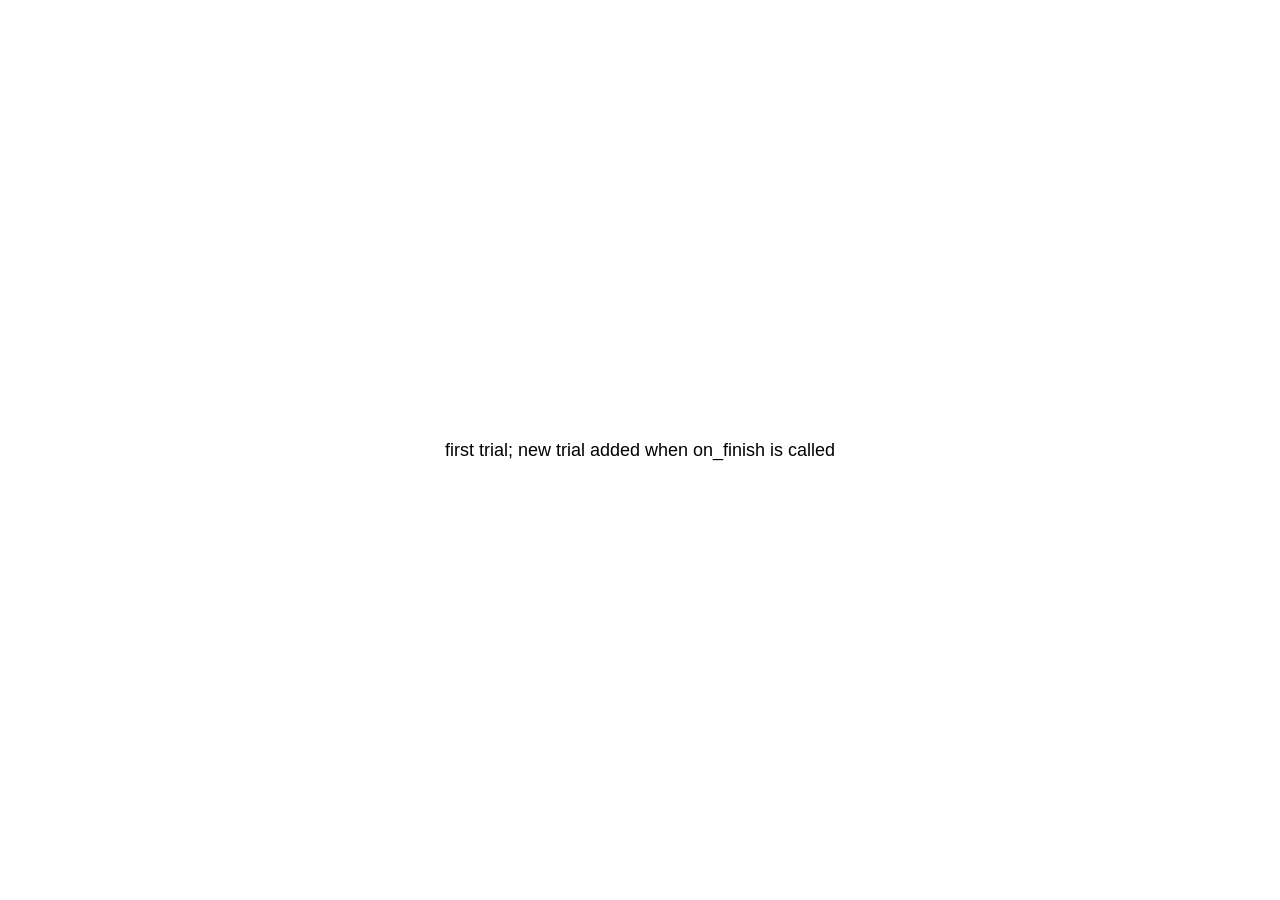
<file: jspsych-6.0.4/examples/add-to-end-of-timeline.html>
<!DOCTYPE html>
<html>
  <head>
    <script src="../jspsych.js"></script>
    <script src="../plugins/jspsych-html-keyboard-response.js"></script>
    <script src="../plugins/jspsych-image-keyboard-response.js"></script>
    <link rel="stylesheet" href="../css/jspsych.css"></link>
  </head>
  <body></body>
  <script>

  var first = {
    type: 'html-keyboard-response',
    stimulus: 'first trial; new trial added when on_finish is called',
    on_finish: function(){
      jsPsych.pauseExperiment();
      jsPsych.addNodeToEndOfTimeline({
        timeline: [{
          type: 'image-keyboard-response',
          stimulus: 'img/happy_face_4.jpg'
        }]
      }, jsPsych.resumeExperiment)
    }
  }

  jsPsych.init({
    timeline: [first],
    on_finish: function(){jsPsych.data.displayData(); }
  });

  </script>
</html>
</file>
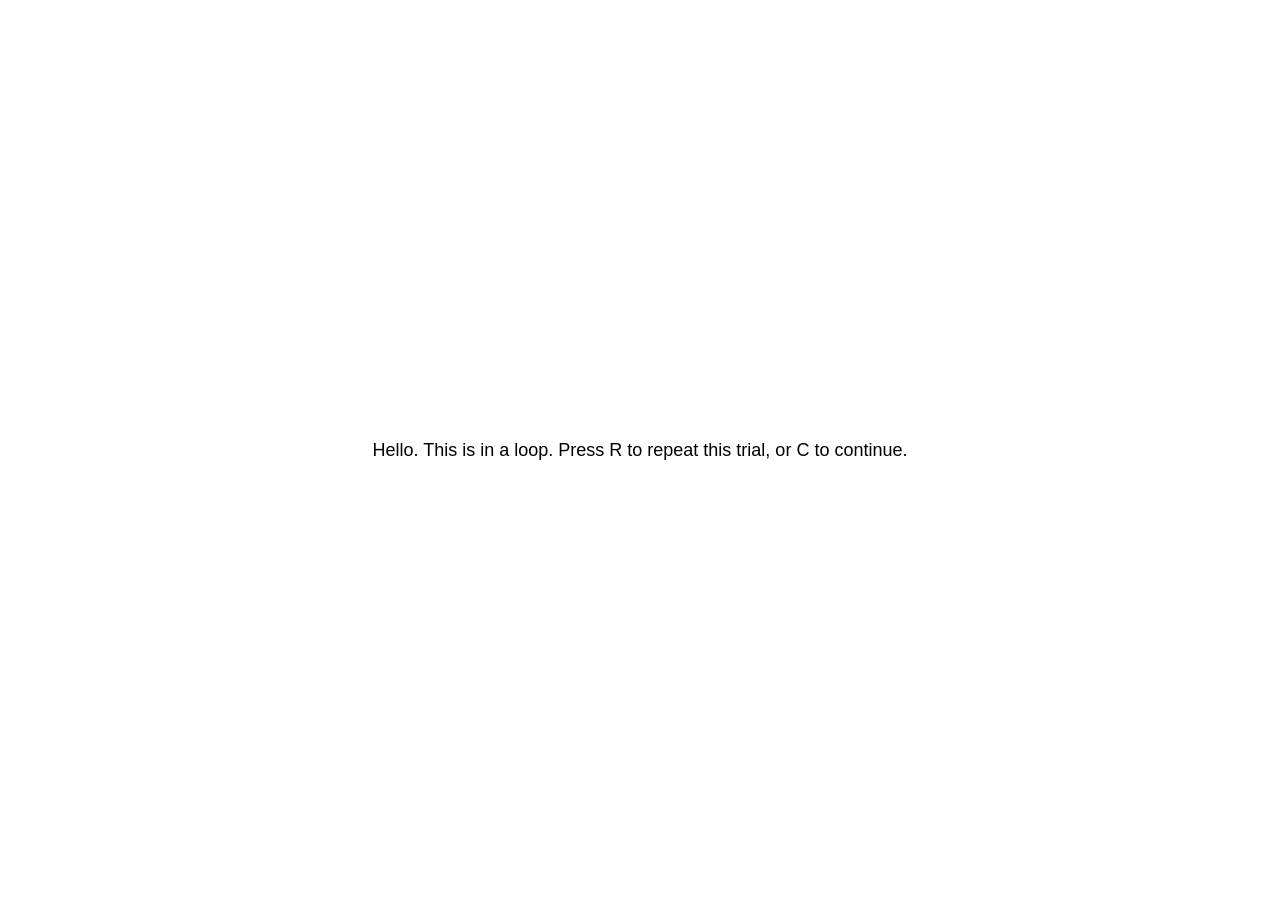
<file: jspsych-6.0.4/examples/conditional-and-loop-functions.html>
<!DOCTYPE html>
<html>
  <head>
    <script src="../jspsych.js"></script>
    <script src="../plugins/jspsych-html-keyboard-response.js"></script>
    <link rel="stylesheet" href="../css/jspsych.css"></link>
  </head>
  <body></body>
  <script>

  var trial = {
    type: 'html-keyboard-response',
    stimulus: 'Hello. This is in a loop. Press R to repeat this trial, or C to continue.',
    choices: ['r','c']
  }

  var loop_node = {
    timeline: [trial],
    loop_function: function(data){
      if(jsPsych.pluginAPI.convertKeyCharacterToKeyCode('r') == data.values()[0].key_press){
        return true;
      } else {
        return false;
      }
    }
  }

  var pre_if_trial = {
    type: 'html-keyboard-response',
    stimulus: 'The next trial is in a conditional statement. Press S to skip it, or V to view it.',
    choices: ['s','v']
  }

  var if_trial = {
    type: 'html-keyboard-response',
    stimulus: 'You chose to view the trial. Press any key to continue.'
  }

  var if_node = {
    timeline: [if_trial],
    conditional_function: function(){
      var data = jsPsych.data.get().last(1).values()[0];
      if(data.key_press == jsPsych.pluginAPI.convertKeyCharacterToKeyCode('s')){
        return false;
      } else {
        return true;
      }
    }
  }

  var after_if_trial = {
    type: 'html-keyboard-response',
    stimulus: 'This is the trial after the conditional.'
  }

  jsPsych.init({
    timeline: [loop_node, pre_if_trial, if_node, after_if_trial],
    on_finish: function(){ jsPsych.data.displayData(); },
    default_iti: 200
  });

  </script>
</html>
</file>
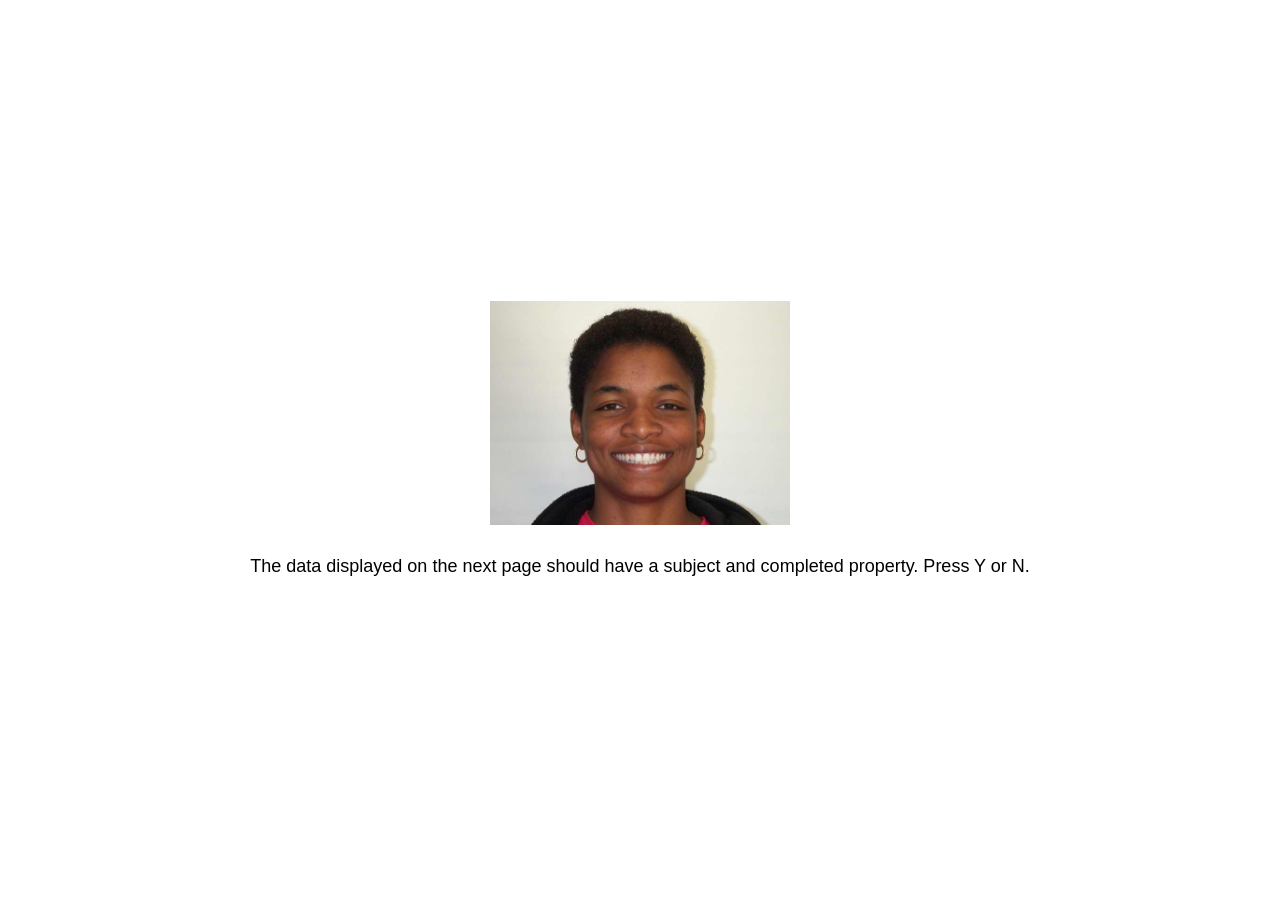
<file: jspsych-6.0.4/examples/data-add-properties.html>
<!DOCTYPE html>
<html>

<head>
  <script src="../jspsych.js"></script>
  <script src="../plugins/jspsych-image-keyboard-response.js"></script>
  <link rel="stylesheet" href="../css/jspsych.css"></link>
  <style>
    img {
      width: 300px;
    }
  </style>
</head>
<body></body>
<script>
  var block_1 = {
    type: 'image-keyboard-response',
    stimulus: 'img/happy_face_1.jpg',
    choices: [89, 78], // Y or N
    prompt: '<p>The data displayed on the next page should have a subject and completed property. Press Y or N.</p>'
  }

  jsPsych.data.addProperties({
    subject: 1
  });


  jsPsych.init({
    timeline: [block_1],
    on_finish: function() {
      jsPsych.data.addProperties({
        completed: true
      });
      // data should have a subject and completed field for each trial.
      jsPsych.data.displayData();
    }
  });
</script>

</html>
</file>
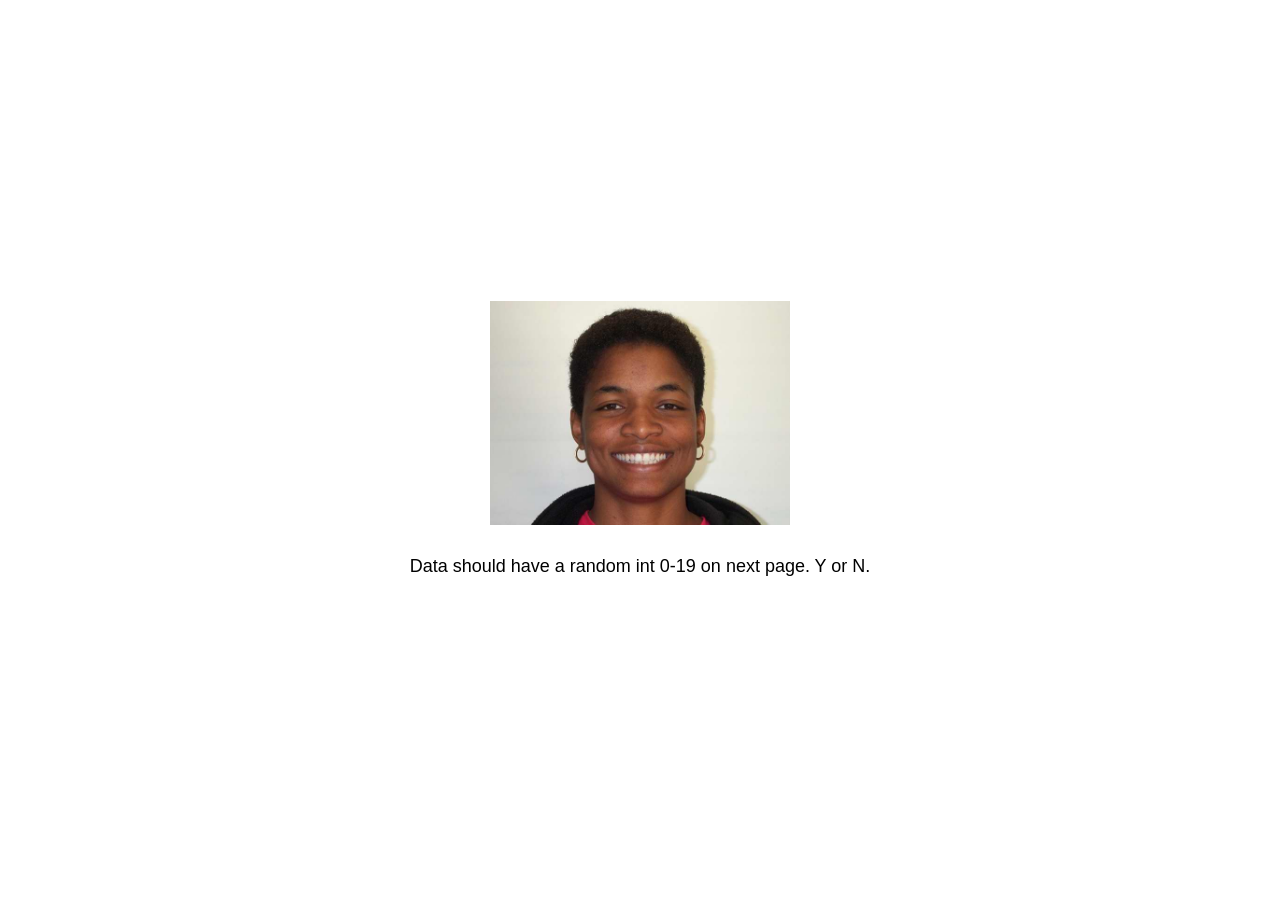
<file: jspsych-6.0.4/examples/data-as-function.html>
<!DOCTYPE html>
<html>

<head>
  <script src="../jspsych.js"></script>
  <script src="../plugins/jspsych-image-keyboard-response.js"></script>
  <link rel="stylesheet" href="../css/jspsych.css"></link>
  <style>
    img {
      width: 300px;
    }
  </style>
</head>
<body></body>
<script>
  var block_1 = {
    type: 'image-keyboard-response',
    stimulus: 'img/happy_face_1.jpg',
    choices: [89, 78], // Y or N
    prompt: '<p>Data should have a random int 0-19 on next page. Y or N.</p>',
    data: function() {
      return {
        random_number: Math.floor(Math.random() * 20)
      }
    }
  }

  jsPsych.init({
    timeline: [block_1],
    on_finish: function() {
      jsPsych.data.displayData();
    }
  });
</script>

</html>
</file>
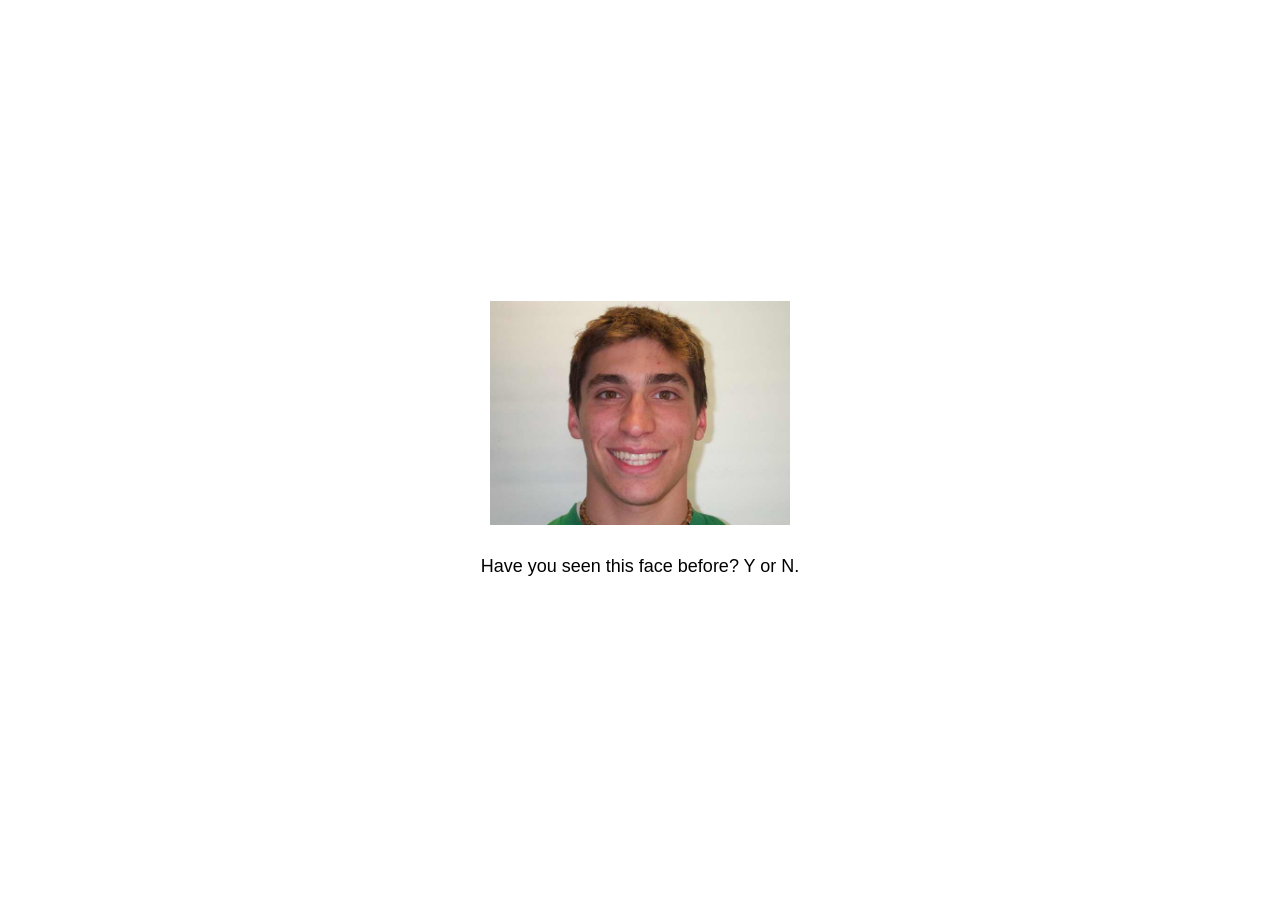
<file: jspsych-6.0.4/examples/data-from-timeline.html>
<!DOCTYPE html>
<html>

<head>

  <script src="../jspsych.js"></script>
  <script src="../plugins/jspsych-image-keyboard-response.js"></script>
  <link rel="stylesheet" href="../css/jspsych.css"></link>
  <style>
    img {
      width: 300px;
    }
  </style>
</head>
<body></body>
<script>
  var trial_1 = {
    stimulus: 'img/happy_face_4.jpg',
  }

  var trial_2 = {
    stimulus: 'img/sad_face_4.jpg',
  }

  var trial_3 = {
    stimulus: 'img/sad_face_3.jpg',
  }

  var node = {
    type: 'image-keyboard-response',
    timeline: [trial_1, trial_2, trial_3],
    choices: [89, 78], // Y or N
    prompt: '<p>Have you seen this face before? Y or N.</p>',
    data: {
      node_data: true
    },
    on_finish: function(){
      console.log(jsPsych.data.getLastTimelineData().json());
    }
  }


  jsPsych.init({
    timeline: [node],
    on_finish: function() {
      jsPsych.data.displayData();
    },
    default_iti: 250
  });
</script>

</html>
</file>
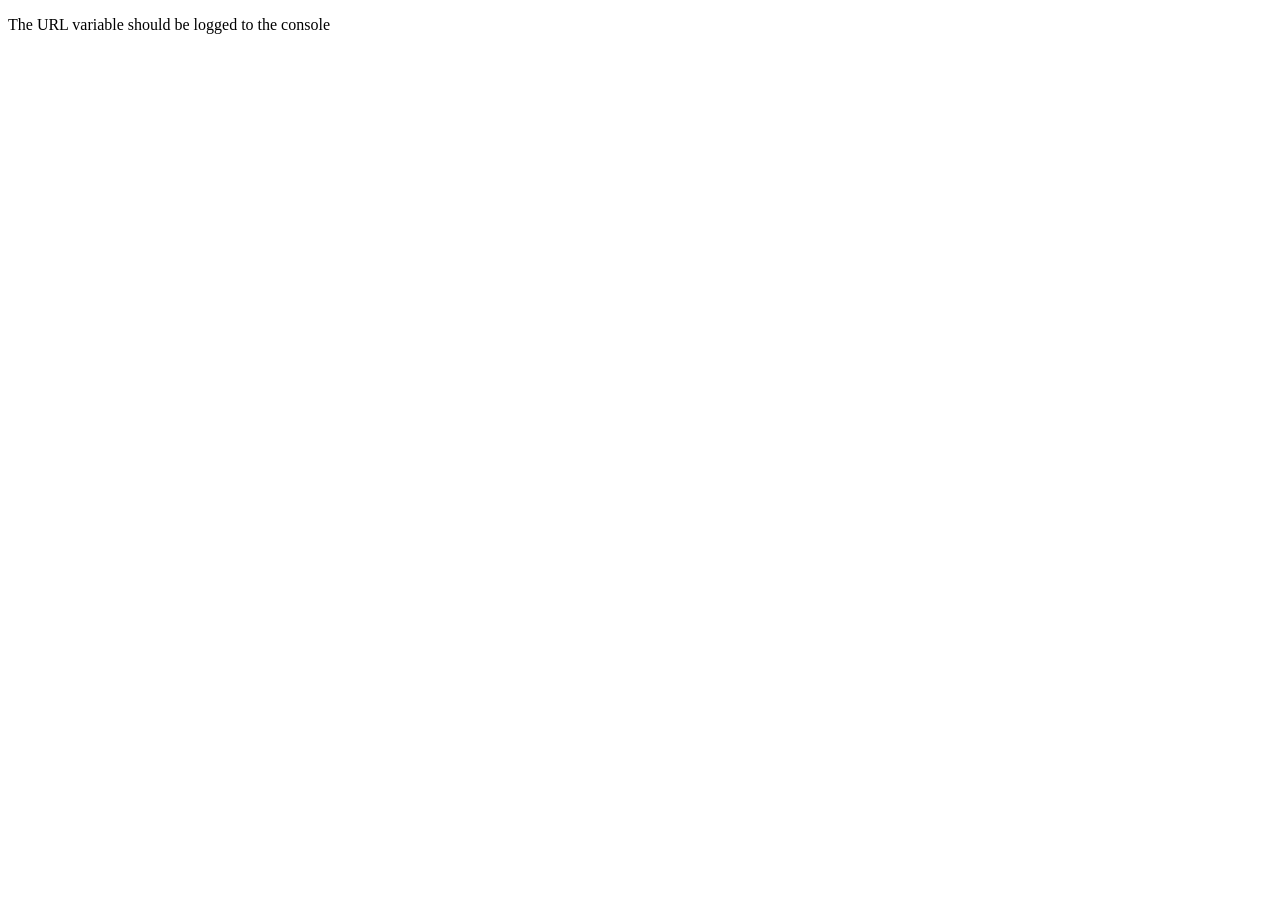
<file: jspsych-6.0.4/examples/data-from-url.html>
<!DOCTYPE html>
<html>
  <head>
    <script src="../jspsych.js"></script>
    <link rel="stylesheet" href="../css/jspsych.css"></link>
  </head>
  <body>
    <p>The URL variable should be logged to the console</p>
  </body>
  <script>

  if(typeof jsPsych.data.getURLVariable('v1') == 'undefined'){
    window.location = window.location + '?v1=abc&v2=def';
  }

  console.log(JSON.stringify(jsPsych.data.urlVariables()));

  console.log(jsPsych.data.getURLVariable('v1'));

  </script>
</html>
</file>
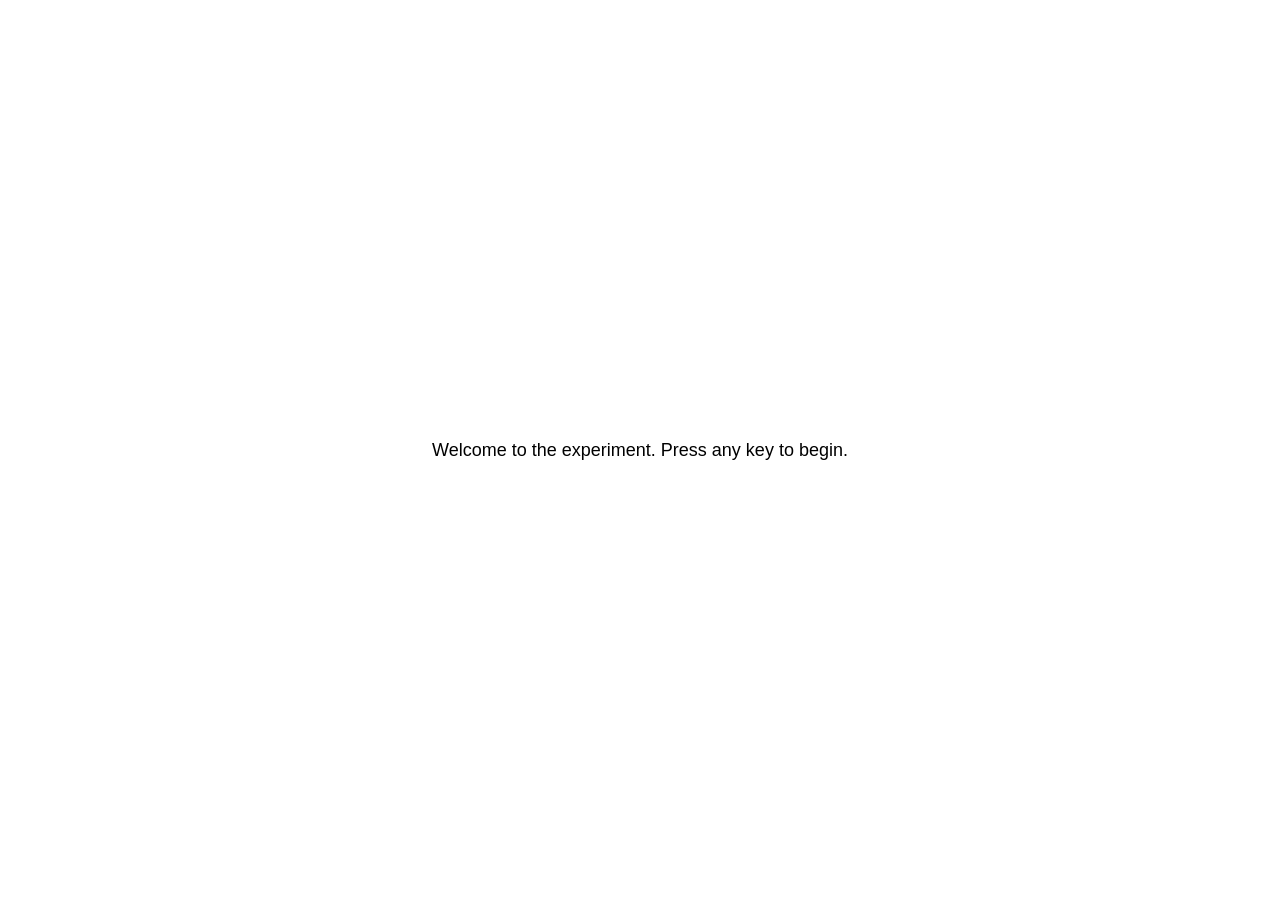
<file: jspsych-6.0.4/examples/demo-flanker.html>
<!DOCTYPE html>
<html>
    <head>
        <title>Flanker Task</title>
        <script src="../jspsych.js"></script>
        <script src="../plugins/jspsych-html-keyboard-response.js"></script>
        <script src="../plugins/jspsych-image-keyboard-response.js"></script>
        <link rel="stylesheet" href="../css/jspsych.css">
    </head>
    <body>
    </body>
    <script>
        /* experiment parameters */
        var reps_per_trial_type = 4;

        /*set up welcome block*/
        var welcome = {
          type: "html-keyboard-response",
          stimulus: "Welcome to the experiment. Press any key to begin."
        };

        /*set up instructions block*/
        var instructions = {
          type: "html-keyboard-response",
          stimulus: "<p>In this task, you will see five arrows on the screen, like the example below.</p>"+
            "<img src='img/inc1.png'></img>"+
            "<p>Press the left arrow key if the middle arrow is pointing left. (<)</p>"+
            "<p>Press the right arrow key if the middle arrow is pointing right. (>)</p>"+
            "<p>Press any key to begin.</p>",
          post_trial_gap: 1000
        };

        /*defining stimuli*/
        var test_stimuli = [
          {
            stimulus: "img/con1.png",
            data: { stim_type: 'congruent', direction: 'left'}
          },
          {
            stimulus: "img/con2.png",
            data: { stim_type: 'congruent', direction: 'right'}
          },
          {
            stimulus: "img/inc1.png",
            data: { stim_type: 'incongruent', direction: 'right'}
          },
          {
            stimulus: "img/inc2.png",
            data: { stim_type: 'incongruent', direction: 'left'}
          }
        ];

        /* defining test timeline */
        var test = {
          timeline: [{
            type: 'image-keyboard-response',
            choices: [37, 39],
            trial_duration: 1500,
            stimulus: jsPsych.timelineVariable('stimulus'),
            data: jsPsych.timelineVariable('data'),
            on_finish: function(data){
              var correct = false;
              if(data.direction == 'left' &&  data.key_press == 37 && data.rt > -1){
                correct = true;
              } else if(data.direction == 'right' && data.key_press == 39 && data.rt > -1){
                correct = true;
              }
              data.correct = correct;
            },
            post_trial_gap: function() {
                return Math.floor(Math.random() * 1500) + 500;
            }
          }],
          timeline_variables: test_stimuli,
          sample: {type: 'fixed-repetitions', size: reps_per_trial_type}
        };

        /*defining debriefing block*/
        var debrief = {
          type: "html-keyboard-response",
          stimulus: function() {
            var total_trials = jsPsych.data.get().filter({trial_type: 'image-keyboard-response'}).count();
            var accuracy = Math.round(jsPsych.data.get().filter({correct: true}).count() / total_trials * 100);
            var congruent_rt = Math.round(jsPsych.data.get().filter({correct: true, stim_type: 'congruent'}).select('rt').mean());
            var incongruent_rt = Math.round(jsPsych.data.get().filter({correct: true, stim_type: 'incongruent'}).select('rt').mean());
            return "<p>You responded correctly on <strong>"+accuracy+"%</strong> of the trials.</p> " +
            "<p>Your average response time for congruent trials was <strong>" + congruent_rt + "ms</strong>.</p>"+
            "<p>Your average response time for incongruent trials was <strong>" + incongruent_rt + "ms</strong>.</p>"+
            "<p>Press any key to complete the experiment. Thank you!</p>";
          }
        };

        /*set up experiment structure*/
        var timeline = [];
        timeline.push(welcome);
        timeline.push(instructions);
        timeline.push(test);
        timeline.push(debrief);

        /*start experiment*/
        jsPsych.init({
            timeline: timeline,
            on_finish: function() {
                jsPsych.data.displayData();
            }
        });
    </script>
</html>
</file>
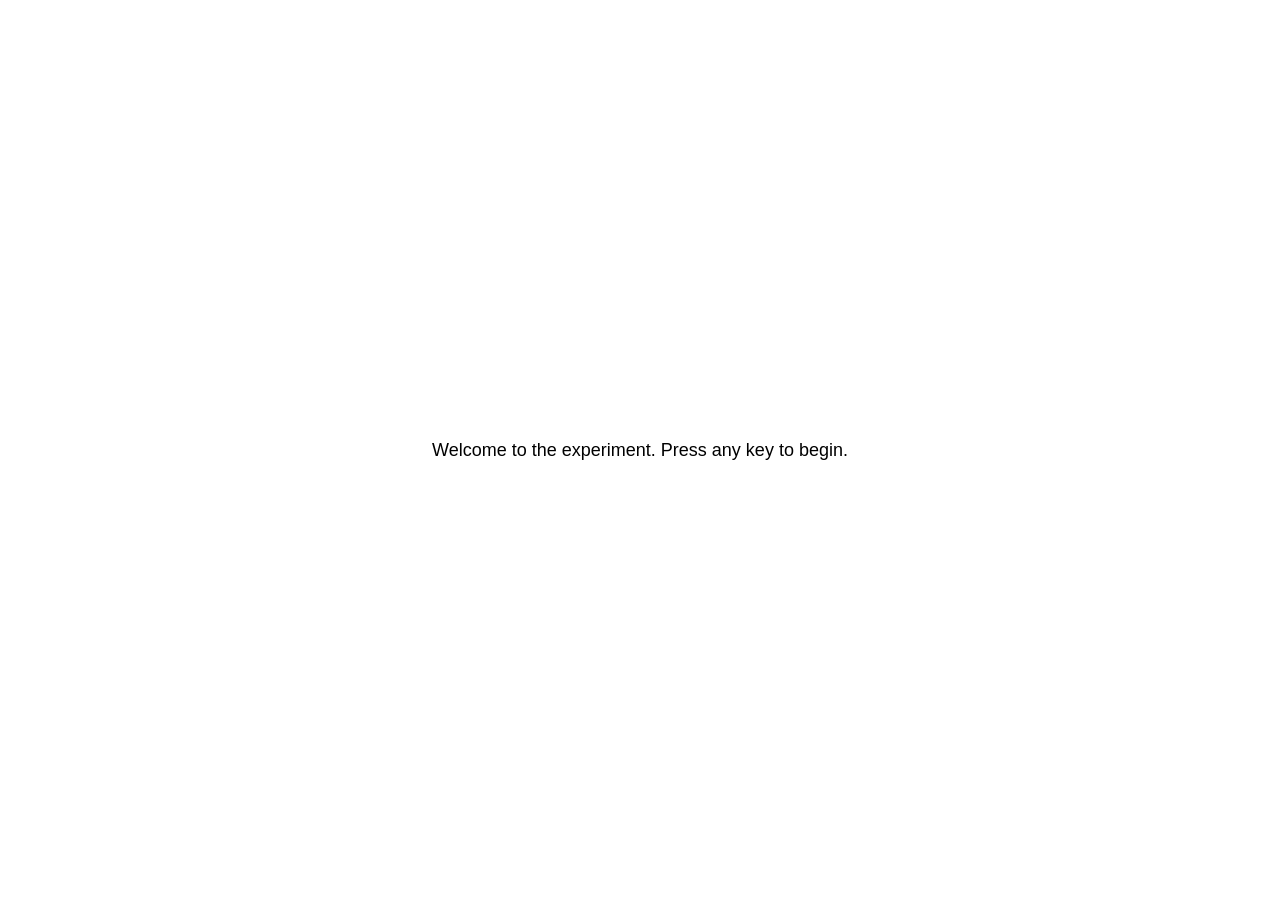
<file: jspsych-6.0.4/examples/demo-simple-rt-task.html>
<!DOCTYPE html>
<html>
  <head>
    <title>My experiment</title>
    <script src="../jspsych.js"></script>
    <script src="../plugins/jspsych-html-keyboard-response.js"></script>
    <script src="../plugins/jspsych-image-keyboard-response.js"></script>
    <link rel="stylesheet" href="../css/jspsych.css"></link>
  </head>
  <body></body>
  <script>

    /* create timeline */
    var timeline = [];

    /* define welcome message trial */
    var welcome_block = {
      type: "html-keyboard-response",
      stimulus: "Welcome to the experiment. Press any key to begin."
    };
    timeline.push(welcome_block);

    /* define instructions trial */
    var instructions = {
      type: "html-keyboard-response",
      stimulus: "<p>In this experiment, a circle will appear in the center " +
          "of the screen.</p><p>If the circle is <strong>blue</strong>, " +
          "press the letter F on the keyboard as fast as you can.</p>" +
          "<p>If the circle is <strong>orange</strong>, press the letter J " +
          "as fast as you can.</p>" +
          "<div style='width: 700px;'>"+
          "<div style='float: left;'><img src='img/blue.png'></img>" +
          "<p class='small'><strong>Press the F key</strong></p></div>" +
          "<div class='float: right;'><img src='img/orange.png'></img>" +
          "<p class='small'><strong>Press the J key</strong></p></div>" +
          "</div>"+
          "<p>Press any key to begin.</p>",
      post_trial_gap: 2000
    };
    timeline.push(instructions);

    /* test trials */

    var test_stimuli = [
      { stimulus: "img/blue.png", data: { test_part: 'test', correct_response: 'f' } },
      { stimulus: "img/orange.png", data: { test_part: 'test', correct_response: 'j' } }
    ];

    var fixation = {
      type: 'html-keyboard-response',
      stimulus: '<div style="font-size:60px;">+</div>',
      choices: jsPsych.NO_KEYS,
      trial_duration: function(){
        return jsPsych.randomization.sampleWithoutReplacement([250, 500, 750, 1000, 1250, 1500, 1750, 2000], 1)[0];
      },
      data: {test_part: 'fixation'}
    }

    var test = {
      type: "image-keyboard-response",
      stimulus: jsPsych.timelineVariable('stimulus'),
      choices: ['f', 'j'],
      data: jsPsych.timelineVariable('data'),
      on_finish: function(data){
        data.correct = data.key_press == jsPsych.pluginAPI.convertKeyCharacterToKeyCode(data.correct_response);
      },
    }

    var test_procedure = {
      timeline: [fixation, test],
      timeline_variables: test_stimuli,
      repetitions: 5,
      randomize_order: true
    }
    timeline.push(test_procedure);

    /* define debrief */

    var debrief_block = {
      type: "html-keyboard-response",
      stimulus: function() {

        var trials = jsPsych.data.get().filter({test_part: 'test'});
        var correct_trials = trials.filter({correct: true});
        var accuracy = Math.round(correct_trials.count() / trials.count() * 100);
        var rt = Math.round(correct_trials.select('rt').mean());

        return "<p>You responded correctly on "+accuracy+"% of the trials.</p>"+
        "<p>Your average response time was "+rt+"ms.</p>"+
        "<p>Press any key to complete the experiment. Thank you!</p>";

      }
    };
    timeline.push(debrief_block);

    /* start the experiment */
    jsPsych.init({
      timeline: timeline,
      on_finish: function() {
        jsPsych.data.displayData();
      }
    });
  </script>
</html>
</file>
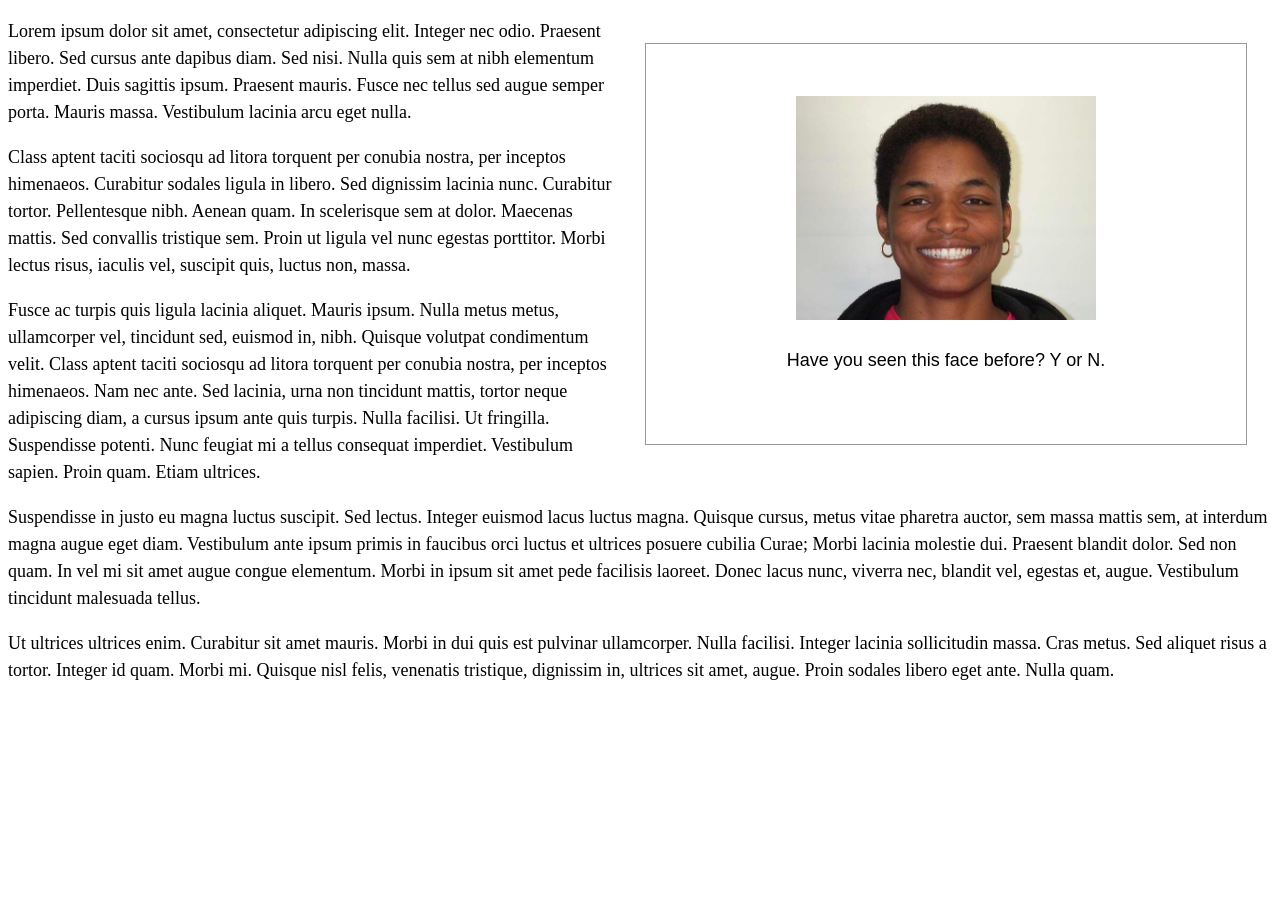
<file: jspsych-6.0.4/examples/display-element-to-embed-experiment.html>
<!DOCTYPE html>
<html>

<head>

  <script src="../jspsych.js"></script>
  <script src="../plugins/jspsych-image-keyboard-response.js"></script>
  <script src="../plugins/jspsych-html-keyboard-response.js"></script>
  <link rel="stylesheet" href="../css/jspsych.css"></link>
  <style>
    p { line-height: 1.5em; font-size: 18px; }
    img {
      width: 300px;
    }
    #jspsych-experiment { width: 600px; height: 400px; float: right; overflow: hidden; margin: 25px; border: 1px solid #999;}
  </style>
</head>

<body>
  <div id="jspsych-experiment"></div>
  <p>Lorem ipsum dolor sit amet, consectetur adipiscing elit. Integer nec odio. Praesent libero. Sed cursus ante dapibus diam. Sed nisi. Nulla quis sem at nibh elementum imperdiet. Duis sagittis ipsum. Praesent mauris. Fusce nec tellus sed augue semper porta. Mauris massa. Vestibulum lacinia arcu eget nulla. </p>

<p>Class aptent taciti sociosqu ad litora torquent per conubia nostra, per inceptos himenaeos. Curabitur sodales ligula in libero. Sed dignissim lacinia nunc. Curabitur tortor. Pellentesque nibh. Aenean quam. In scelerisque sem at dolor. Maecenas mattis. Sed convallis tristique sem. Proin ut ligula vel nunc egestas porttitor. Morbi lectus risus, iaculis vel, suscipit quis, luctus non, massa. </p>

<p>Fusce ac turpis quis ligula lacinia aliquet. Mauris ipsum. Nulla metus metus, ullamcorper vel, tincidunt sed, euismod in, nibh. Quisque volutpat condimentum velit. Class aptent taciti sociosqu ad litora torquent per conubia nostra, per inceptos himenaeos. Nam nec ante. Sed lacinia, urna non tincidunt mattis, tortor neque adipiscing diam, a cursus ipsum ante quis turpis. Nulla facilisi. Ut fringilla. Suspendisse potenti. Nunc feugiat mi a tellus consequat imperdiet. Vestibulum sapien. Proin quam. Etiam ultrices. </p>

<p>Suspendisse in justo eu magna luctus suscipit. Sed lectus. Integer euismod lacus luctus magna. Quisque cursus, metus vitae pharetra auctor, sem massa mattis sem, at interdum magna augue eget diam. Vestibulum ante ipsum primis in faucibus orci luctus et ultrices posuere cubilia Curae; Morbi lacinia molestie dui. Praesent blandit dolor. Sed non quam. In vel mi sit amet augue congue elementum. Morbi in ipsum sit amet pede facilisis laoreet. Donec lacus nunc, viverra nec, blandit vel, egestas et, augue. Vestibulum tincidunt malesuada tellus. </p>

<p>Ut ultrices ultrices enim. Curabitur sit amet mauris. Morbi in dui quis est pulvinar ullamcorper. Nulla facilisi. Integer lacinia sollicitudin massa. Cras metus. Sed aliquet risus a tortor. Integer id quam. Morbi mi. Quisque nisl felis, venenatis tristique, dignissim in, ultrices sit amet, augue. Proin sodales libero eget ante. Nulla quam. </p>
</body>


<script>
  var trial_1 = {
    type: 'image-keyboard-response',
    stimulus: 'img/happy_face_1.jpg',
    choices: [89, 78], // Y or N
    prompt: '<p>Have you seen this face before? Y or N.</p>'
  }

  var trial_2 = {
    type: 'image-keyboard-response',
    stimulus: 'img/happy_face_2.jpg',
    choices: [89, 78], // Y or N
    timing_response: 5000,
    prompt: '<p>Have you seen this face before? Y or N. (5s time limit).</p>'
  }

  var trial_3 = {
    type: 'html-keyboard-response',
    choices: jsPsych.NO_KEYS, // Y or N
    timing_response: 5000,
    prompt: '<p>No response allowed. 5s wait.</p>',
    stimulus: '<p>:)</p>',
    is_html: true
  }

  var node = {
    type: 'html-keyboard-response',
    timeline: [trial_1, trial_2, trial_3],
  }


  jsPsych.init({
    timeline: [node],
    display_element: 'jspsych-experiment',
    on_finish: function() {
      jsPsych.data.displayData();
    },
    default_iti: 250
  });
</script>

</html>
</file>
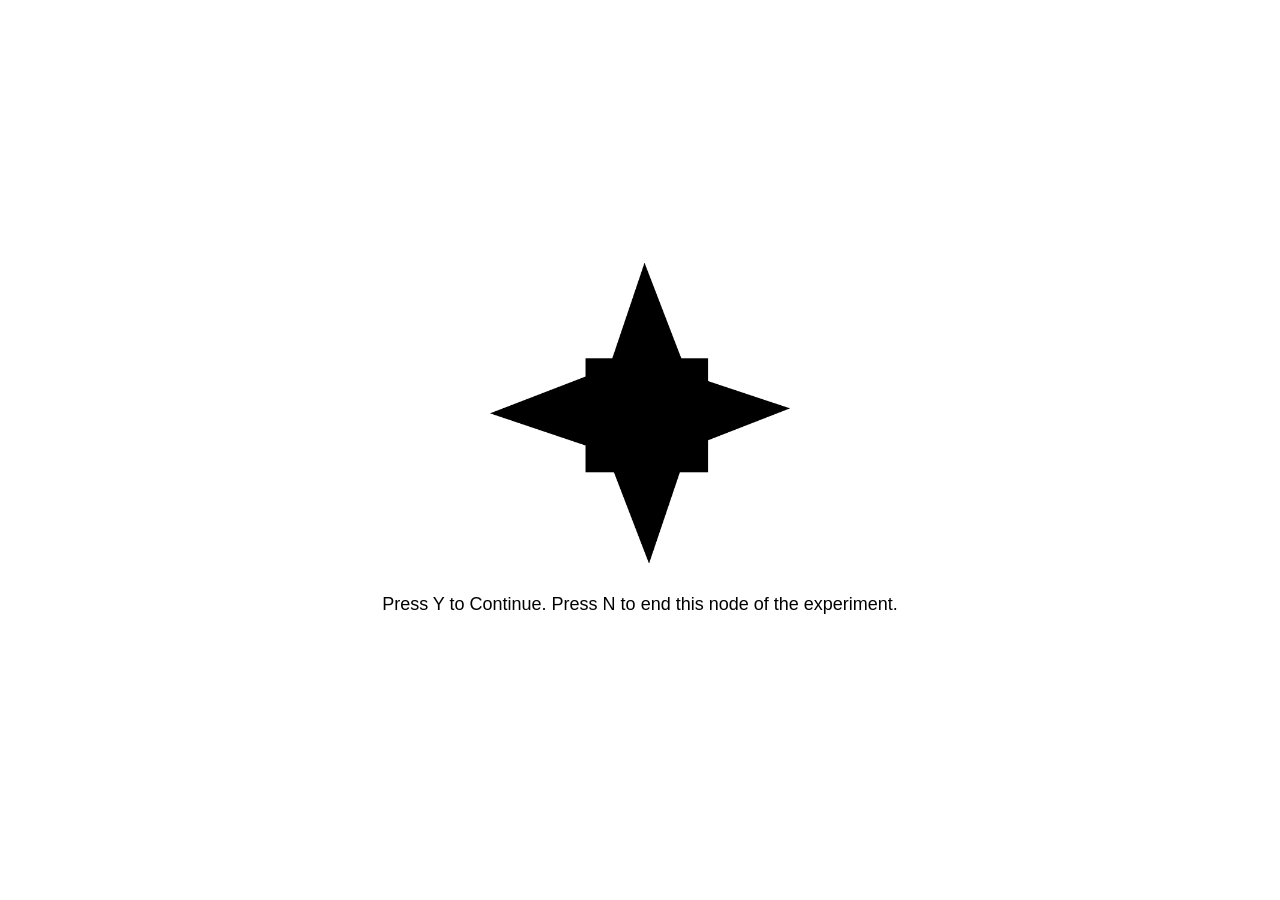
<file: jspsych-6.0.4/examples/end-active-node.html>
<!DOCTYPE html>
<html>

<head>

  <script src="../jspsych.js"></script>
  <script src="../plugins/jspsych-html-keyboard-response.js"></script>
  <script src="../plugins/jspsych-image-keyboard-response.js"></script>
  <link rel="stylesheet" href="../css/jspsych.css"></link>
  <style>
    img {
      width: 300px;
    }
  </style>
</head>
<body></body>
<script>
  var images = ["img/1.gif", "img/2.gif", "img/3.gif", "img/4.gif", "img/5.gif", "img/6.gif", "img/7.gif", "img/8.gif", "img/9.gif", "img/10.gif"];

  var trials = [];
  for (var i = 0; i < images.length; i++) {
    trials.push({
      stimulus: images[i]
    });
  }

  var block = {
    type: 'image-keyboard-response',
    choices: [89, 78], // Y or N
    prompt: '<p>Press Y to Continue. Press N to end this node of the experiment.</p>',
    on_finish: function(data) {
      if (data.key_press == 78) {
        jsPsych.endCurrentTimeline();
      }
    },
    timeline: trials
  }

  var after_block = {
    type: 'html-keyboard-response',
    stimulus: '<p>The next node</p>',
  }

  jsPsych.init({
    timeline: [block, after_block],
    on_finish: function() {
      jsPsych.data.displayData();
    }
  });
</script>

</html>
</file>
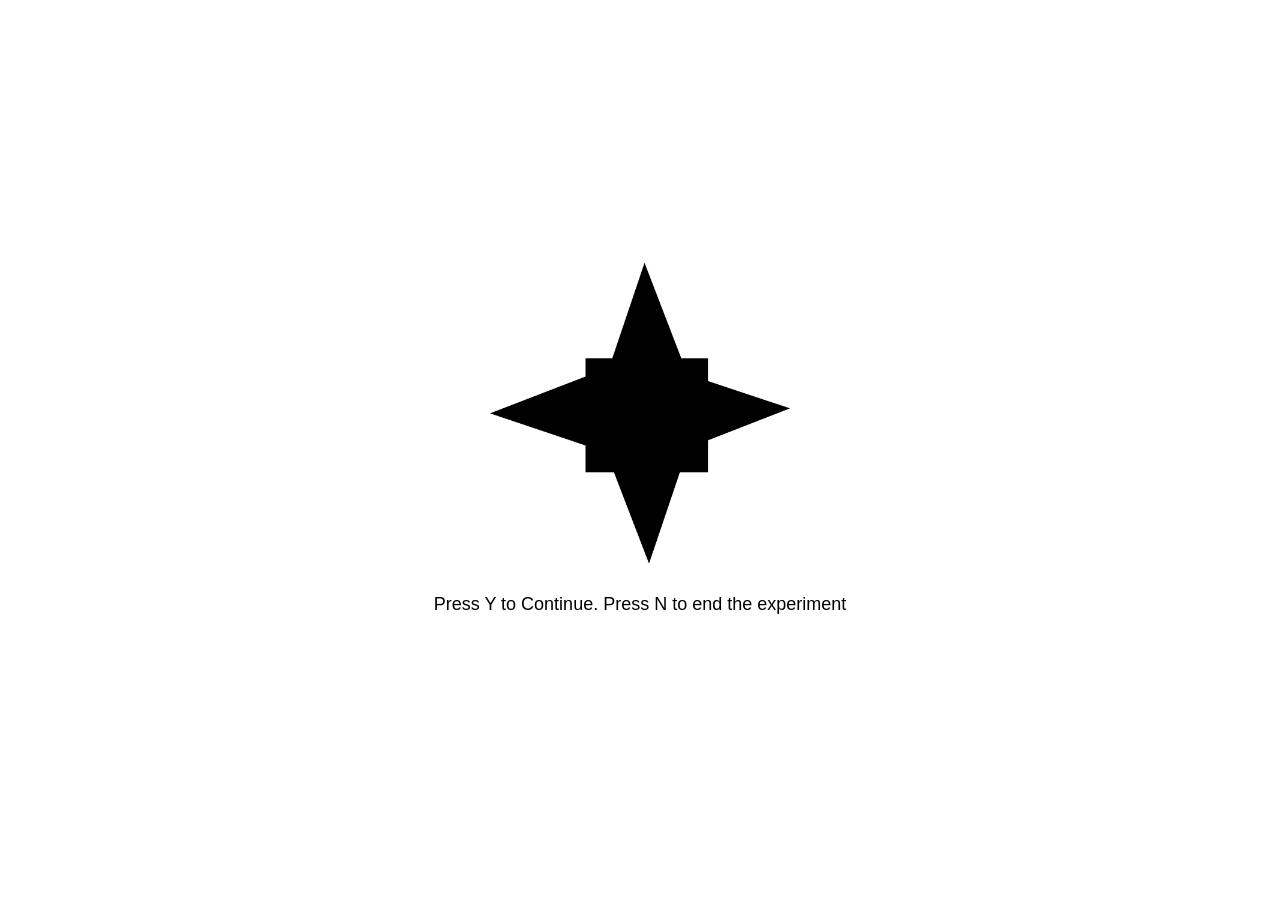
<file: jspsych-6.0.4/examples/end-experiment.html>
<!DOCTYPE html>
<html>

<head>
  <script src="../jspsych.js"></script>
  <script src="../plugins/jspsych-image-keyboard-response.js"></script>
  <link rel="stylesheet" href="../css/jspsych.css"></link>
  <style>
    img {
      width: 300px;
    }
  </style>
</head>
<body></body>
<script>
  var images = ["img/1.gif", "img/2.gif", "img/3.gif", "img/4.gif", "img/5.gif", "img/6.gif", "img/7.gif", "img/8.gif", "img/9.gif", "img/10.gif"];

  var trials = [];
  for (var i = 0; i < images.length; i++) {
    trials.push({
      stimulus: images[i]
    });
  }

  var block = {
    type: 'image-keyboard-response',
    choices: [89, 78], // Y or N
    prompt: '<p>Press Y to Continue. Press N to end the experiment</p>',
    on_finish: function(data) {
      if (data.key_press == 78) {
        jsPsych.endExperiment('The experiment was ended. This is the end message.');
      }
    },
    timeline: trials
  }


  jsPsych.init({
    timeline: [block]
  });
</script>

</html>
</file>
<file: jspsych-6.0.4/css/jspsych.css>
/*
 * CSS for jsPsych experiments.
 *
 * This stylesheet provides minimal styling to make jsPsych
 * experiments look polished without any additional styles.
 */

 /* Container holding jsPsych content */

 .jspsych-display-element {
   display: flex;
   flex-direction: column;
   overflow-y: auto;
 }

 .jspsych-display-element:focus {
   outline: none;
 }

 .jspsych-content-wrapper {
   display: flex;
   margin: auto;
   flex: 1 1 100%;
   width: 100%;
 }

 .jspsych-content {
   /*max-width: 95%; /* this is mainly an IE 10-11 fix */
   text-align: center;
   margin: auto; /* this is for overflowing content */
 }

 .jspsych-top {
   align-items: flex-start;
 }

 .jspsych-middle {
   align-items: center;
 }

/* fonts and type */

@import url(https://fonts.googleapis.com/css?family=Open+Sans:400italic,700italic,400,700);

.jspsych-display-element {
  font-family: 'Open Sans', 'Arial', sans-serif;
  font-size: 18px;
  line-height: 1.6em;
}

/* Form elements like input fields and buttons */

.jspsych-display-element input[type="text"] {
  font-family: 'Open Sans', 'Arial', sans-serif;
  font-size: 14px;
}

/* borrowing Bootstrap style for btn elements, but combining styles a bit */
.jspsych-btn {
  display: inline-block;
  padding: 6px 12px;
  margin: 0px;
  font-size: 14px;
  font-weight: 400;
  font-family: 'Open Sans', 'Arial', sans-serif;
  cursor: pointer;
  line-height: 1.4;
  text-align: center;
  white-space: nowrap;
  vertical-align: middle;
  background-image: none;
  border: 1px solid transparent;
  border-radius: 4px;
  color: #333;
  background-color: #fff;
  border-color: #ccc;
}

.jspsych-btn:hover {
  background-color: #ddd;
  border-color: #aaa;
}

.jspsych-btn:disabled {
  background-color: #eee;
  color: #aaa;
  border-color: #ccc;
  cursor: not-allowed;
}

/* jsPsych progress bar */

#jspsych-progressbar-container {
  color: #555;
  border-bottom: 1px solid #dedede;
  background-color: #f9f9f9;
  margin-bottom: 1em;
  text-align: center;
  padding: 8px 0px;
  width: 100%;
  line-height: 1em;
}
#jspsych-progressbar-container span {
  font-size: 14px;
  padding-right: 14px;
}
#jspsych-progressbar-outer {
  background-color: #eee;
  width: 50%;
  margin: auto;
  height: 14px;
  display: inline-block;
  vertical-align: middle;
  box-shadow: inset 0 1px 2px rgba(0,0,0,0.1);
}
#jspsych-progressbar-inner {
  background-color: #aaa;
  width: 0%;
  height: 100%;
}

/* Control appearance of jsPsych.data.displayData() */
#jspsych-data-display {
  text-align: left;
}
</file>
